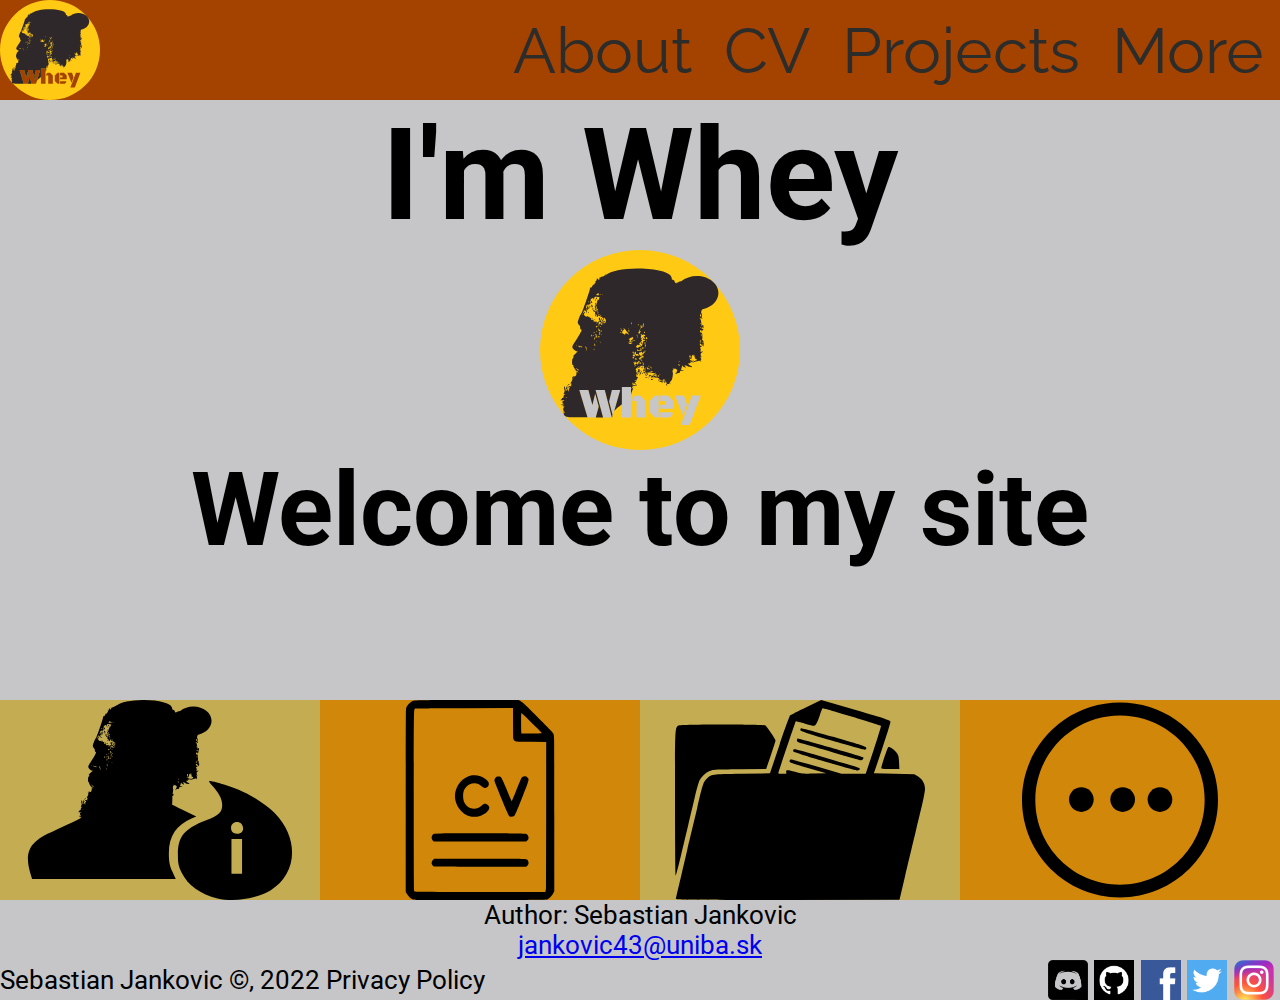
<file: index.html>
<!DOCTYPE html>
<html>
    <head>
        <meta charset="UTF-8">
        <meta name="viewport" content="width=device-width, initial-scale=1.0">
        <title>Main page</title>
        <link rel="stylesheet" href="styles/styles.css">
        <link rel="preconnect" href="https://fonts.googleapis.com">
        <link rel="preconnect" href="https://fonts.gstatic.com" crossorigin>
        <link href="https://fonts.googleapis.com/css2?family=Raleway&family=Roboto&display=swap" rel="stylesheet">
    </head>
    <body>
      <header class="navbar">
          <a href="index.html"><img alt="Logo" src="images/logo.svg" class="logo_icon"></a>
          <nav class="upper_navigation">
            <ul class="nav_links">
              <li><a href="about.html">About</a></li>
              <li><a href="cv.html">CV</a></li>
              <li><a href="projects.html">Projects</a></li>
              <li><a href="more.html">More</a></li>
            </ul>
          </nav>
      </header>

      <section class="intro">
        <div class="container">
          <h1>I'm Whey</h1>
          <div class="spacer">
            <img alt="Logo" src="images/logo.svg" id="rotating_logo">
          </div>
          <h2>Welcome to my site</h2>
        </div>
      </section>    

      <section>
        <div class="box_big">
          <div class="box_about">
            <a href="about.html"><img alt="About icon" src="images/about_icon.svg" class="box_icon"></a>
          </div>

          <div class="box_cv">
            <a href="cv.html"><img alt="CV icon" src="images/cv_icon.svg" class="box_icon"></a>
          </div>

          <div class="box_portfolio">
            <a href="projects.html"><img alt="Projects icon" src="images/portfolio_icon.svg" class="box_icon"></a>
          </div>

          <div class="box_more">
            <a href="more.html"><img alt="More icon" src="images/more_icon.svg" class="box_icon"></a>
          </div>
        </div>
      </section>

      <footer>
        <p class="fut_one">Author: Sebastian Jankovic<br>
        <a href="mailto:hege@example.com">jankovic43@uniba.sk</a></p>

        <div class="fut_row">
          <span class="copy">Sebastian Jankovic &copy;, 2022 Privacy Policy</span>
          <ul class="fut_soc_media">
            <li><a href="discord.com"><img alt="Discord icon" src="images/discord.png" class="fut_icon"></a></li>
            <li><a href="github.com"><img alt="Github icon" src="images/github.png" class="fut_icon"></a></li>
            <li><a href="facebook.com"><img alt="Facebook icon" src="images/facebook.png" class="fut_icon"></a></li>
            <li><a href="twitter.com"><img alt="Twitter icon" src="images/twitter.png" class="fut_icon"></a></li>
            <li><a href="instagram.com"><img alt="Instagram icon" src="images/instagram.png" class="fut_icon"></a></li>
          </ul>
        </div>
      </footer>
    </body>
</html>
</file>
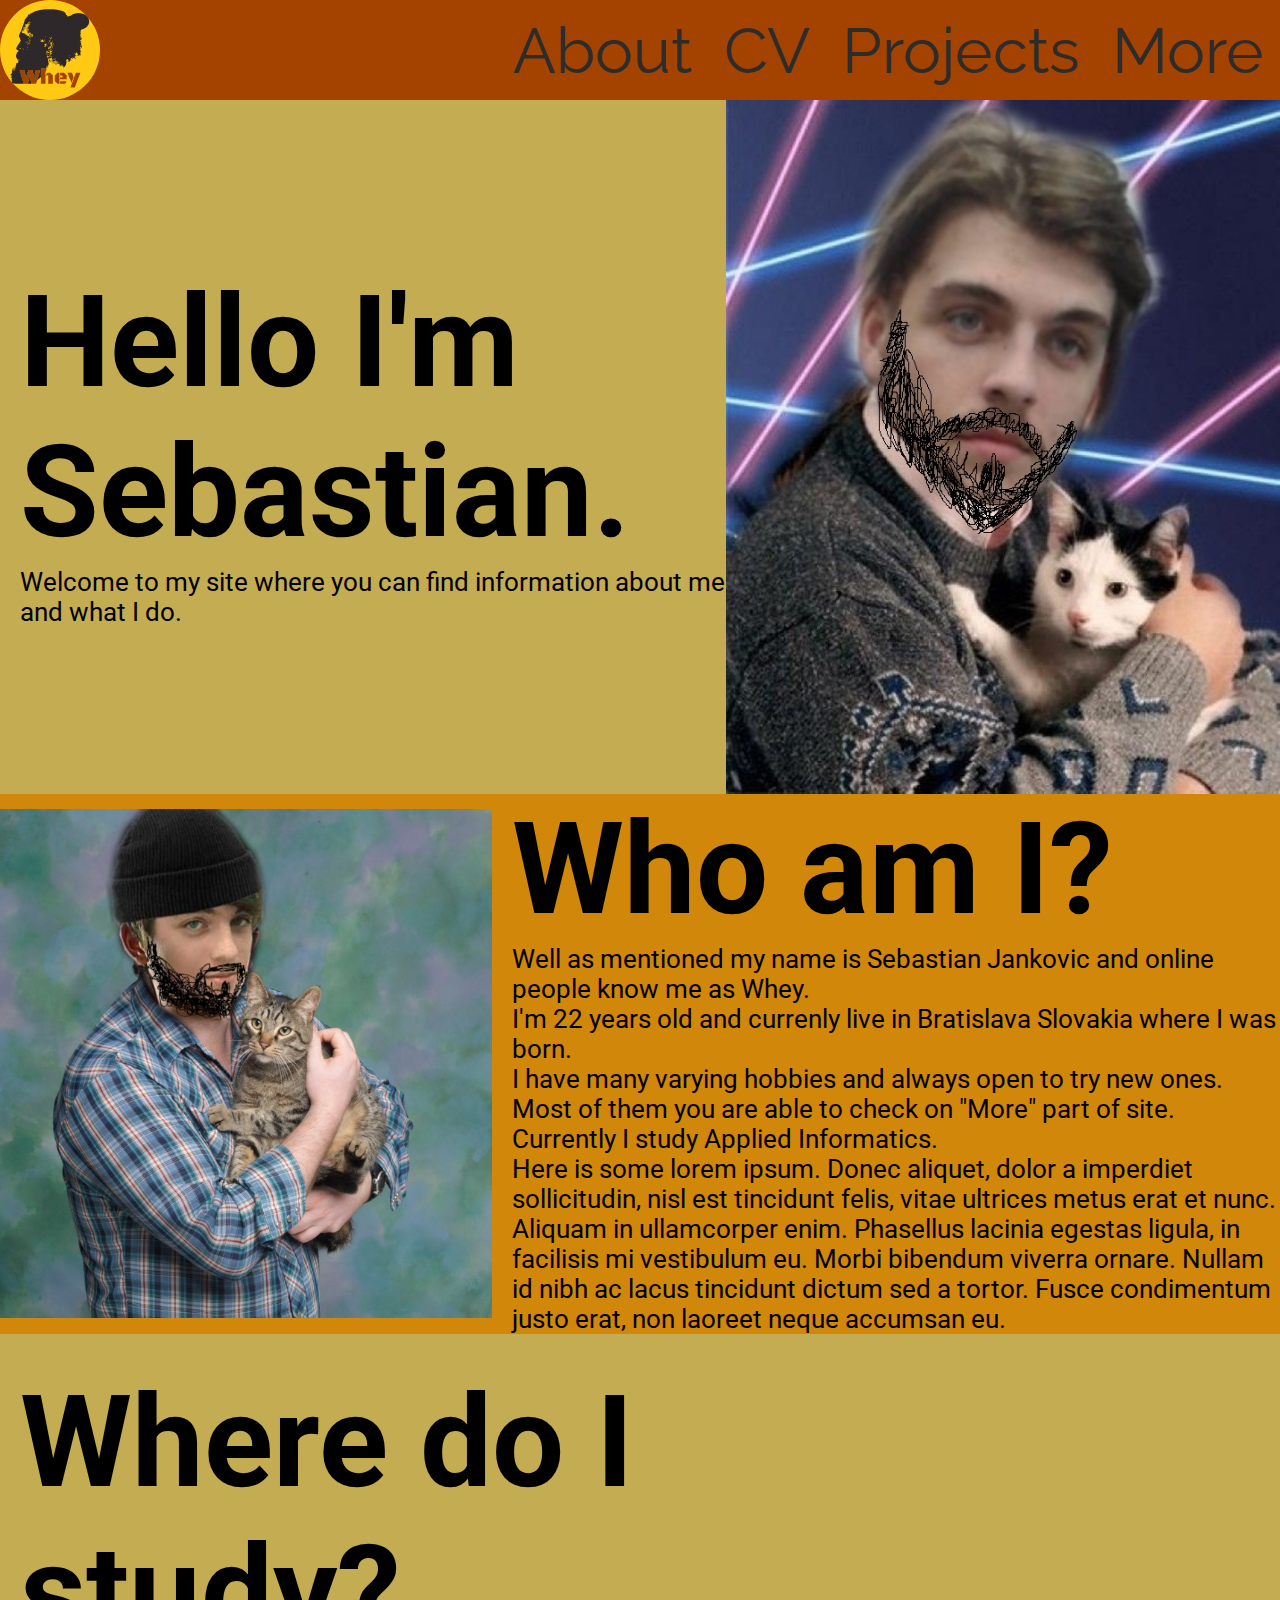
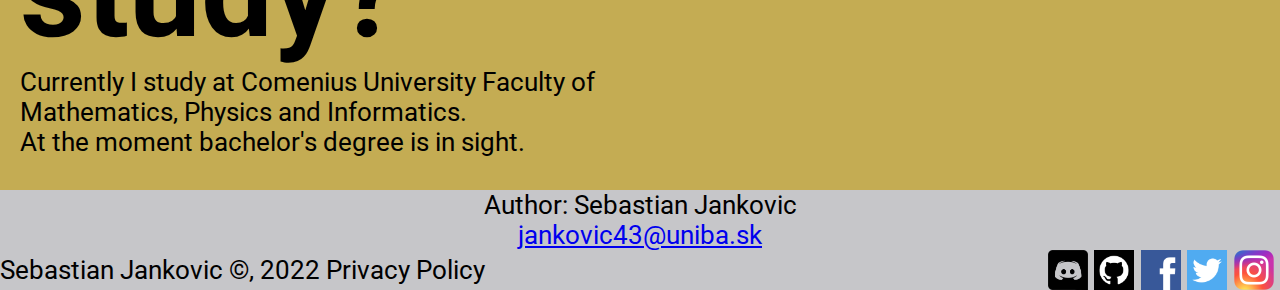
<file: about.html>
<!DOCTYPE html>
<html>
    <head>
        <meta charset="UTF-8">
        <title>Main page</title>
        <link rel="stylesheet" href="styles/styles.css">
        <link rel="stylesheet" href="styles/styles_about.css">
        <link rel="preconnect" href="https://fonts.googleapis.com">
        <link rel="preconnect" href="https://fonts.gstatic.com" crossorigin>
        <link href="https://fonts.googleapis.com/css2?family=Raleway&family=Roboto&display=swap" rel="stylesheet">
    </head>
    <body>
        <header class="navbar">
            <a href="index.html"><img alt="Logo" src="images/logo.svg" class="logo_icon"></a>
            <nav class="upper_navigation">
                <ul class="nav_links">
                    <li><a href="about.html">About</a></li>
                    <li><a href="cv.html">CV</a></li>
                    <li><a href="projects.html">Projects</a></li>
                    <li><a href="more.html">More</a></li>
                </ul>
            </nav>
        </header>
        <section class="section_one" style="margin-top: 100px">
            <div class="section_one_img">
                <img alt="Picture of me with cat" src="images/image_one.jpg">
            </div>

            <div class="section_one_text">
                <h1>Hello I'm Sebastian.</h1>
                <p>Welcome to my site where you can find information about me and what I do.</p> 
            </div>
        </section>

        <section class="section_two">
            <div class="section_two_img" >
                <img alt="Picture of me with cat" src="images/image_two.jpg">
            </div>

            <div class="section_two_text">
                <h1>Who am I?</h1>
                <p>Well as mentioned my name is Sebastian Jankovic and online people know me as Whey.</p>
                <p>I'm 22 years old and currenly live in Bratislava Slovakia where I was born.</p> 
                <p>I have many varying hobbies and always open to try new ones. Most of them you are able to check on "More" part of site.</p>
                <p>Currently I study Applied Informatics.</p>
                <p>Here is some lorem ipsum. Donec aliquet, dolor a imperdiet sollicitudin, nisl est tincidunt felis, vitae ultrices metus erat et nunc. Aliquam in ullamcorper enim. Phasellus lacinia egestas ligula, in facilisis mi vestibulum eu. Morbi bibendum viverra ornare. Nullam id nibh ac lacus tincidunt dictum sed a tortor. Fusce condimentum justo erat, non laoreet neque accumsan eu.</p>

            </div>
        </section>
        
        <section class="section_one">
            <!--Normal one from google didnt pass validator, link: https://stackoverflow.com/questions/39489007/how-to-validate-google-map-embed-code-iframe -->
            <div class="section_one_img">
                <!-- Responsive iFrame -->
                <div class="flexible-container">
                    <!-- Responsive iFrame -->
                    <div class="flexible-container">
                        <iframe src="https://maps.google.com/maps?q=fmfi&t=&z=13&ie=UTF8&iwloc=&output=embed" class="g_map"></iframe>
                    </div>
                </div>
            </div>

            <div class="section_one_text">
                <h1>Where do I study?</h1>
                <p>Currently I study at Comenius University Faculty of Mathematics, Physics and Informatics.</p>
                <p>At the moment bachelor's degree is in sight.</p>
            </div>
        </section>
    
        <footer>
            <p class="fut_one">Author: Sebastian Jankovic<br>
            <a href="mailto:hege@example.com">jankovic43@uniba.sk</a></p>
    
            <div class="fut_row">
                <span class="copy">Sebastian Jankovic &copy;, 2022 Privacy Policy</span>
                <ul class="fut_soc_media">
                    <li><a href="discord.com"><img alt="Discord icon" src="images/discord.png" class="fut_icon"></a></li>
                    <li><a href="github.com"><img alt="Github icon" src="images/github.png" class="fut_icon"></a></li>
                    <li><a href="facebook.com"><img alt="Facebook icon" src="images/facebook.png" class="fut_icon"></a></li>
                    <li><a href="twitter.com"><img alt="Twitter icon" src="images/twitter.png" class="fut_icon"></a></li>
                    <li><a href="instagram.com"><img alt="Instagram icon" src="images/instagram.png" class="fut_icon"></a></li>
                </ul>
            </div>
        </footer>
    </body>
</html>
</file>
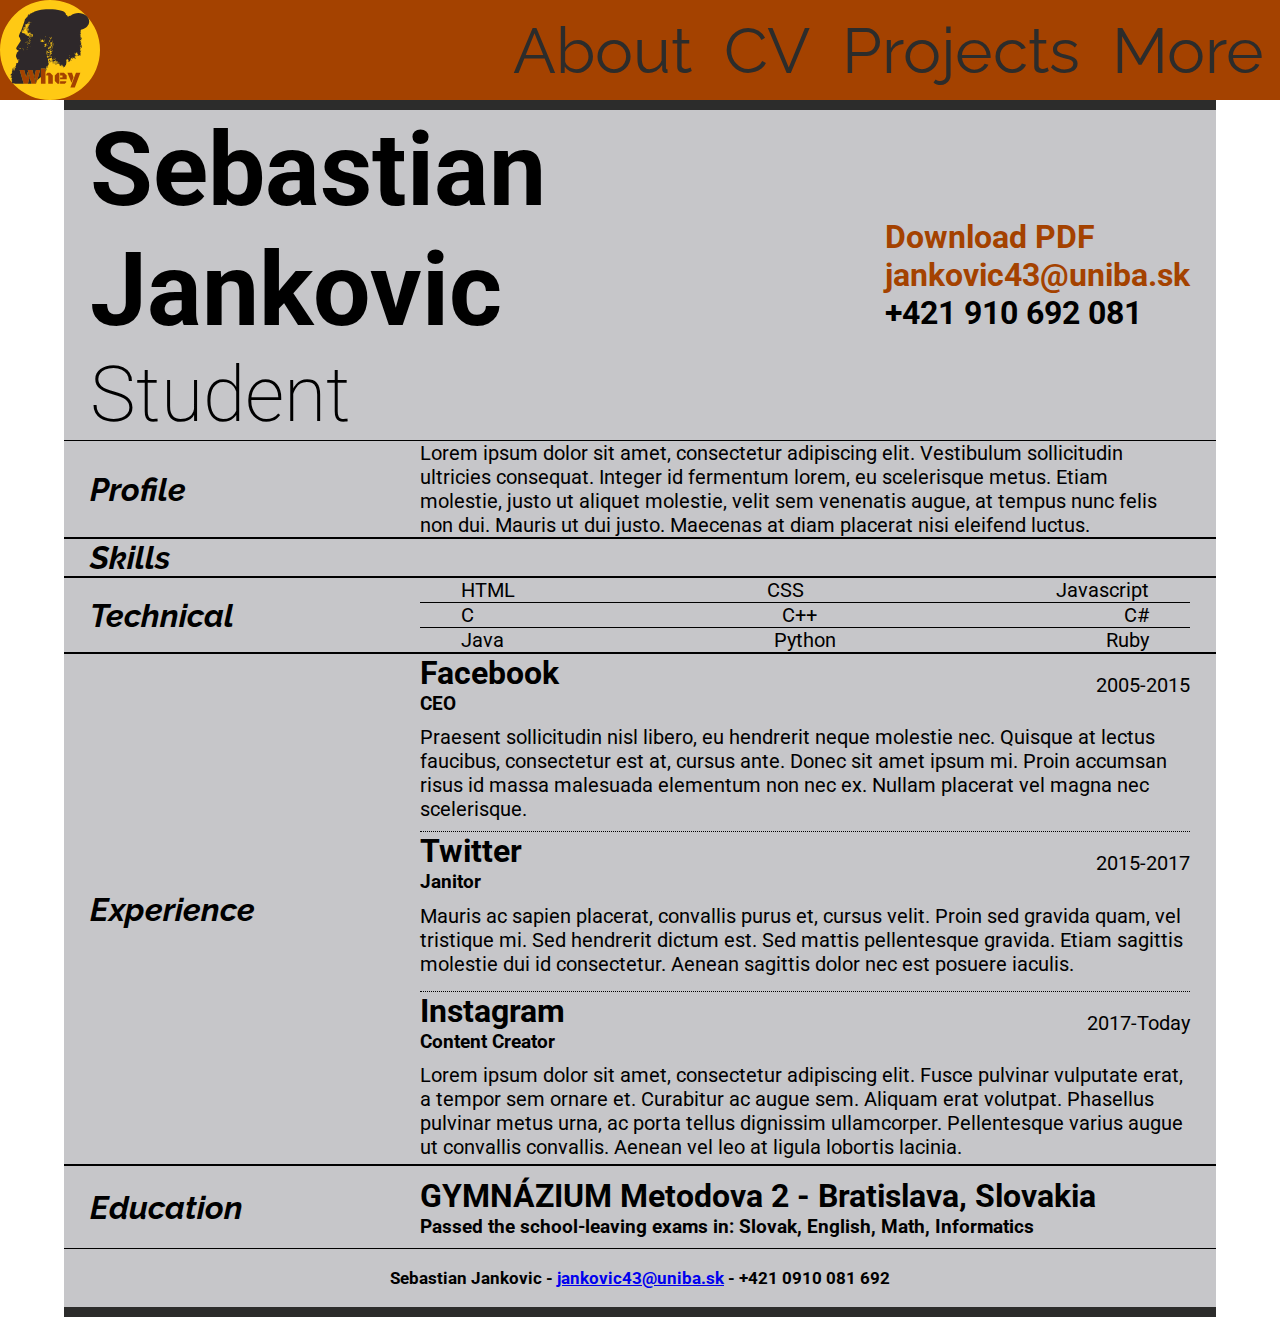
<file: cv.html>
<!DOCTYPE html>
<html>
    <head>
        <meta charset="UTF-8">
        <title>Main page</title>
        <link rel="stylesheet" href="styles/styles.css">
        <link rel="stylesheet" href="styles/styles_cv.css">
        <link rel="preconnect" href="https://fonts.googleapis.com">
        <link rel="preconnect" href="https://fonts.gstatic.com" crossorigin>
        <link href="https://fonts.googleapis.com/css2?family=Raleway&family=Roboto&display=swap" rel="stylesheet">
    </head>
    <body>
        <header class="navbar">
                <a href="index.html"><img alt="Logo" src="images/logo.svg" class="logo_icon"></a>
                <nav class="upper_navigation">
                    <ul class="nav_links">
                        <li><a href="about.html">About</a></li>
                        <li><a href="cv.html">CV</a></li>
                        <li><a href="projects.html">Projects</a></li>
                        <li><a href="more.html">More</a></li>
                    </ul>
              </nav>
        </header>
    
        <main>
            <div class="line"></div>
            <div id="cv_header">
                <div class="inside_header">
                    <div class="rcv_left_m">
                        <h1>Sebastian Jankovic</h1>
					    <h2>Student</h2>
                    </div>
                    <div class="rcv_right">
                        <h3><a id="pdf" href="#">Download PDF</a></h3>
						<h3><a id="mail" href="mailto:jankovic43@uniba.sk">jankovic43@uniba.sk</a></h3>
						<h3>+421 910 692 081</h3>
                    </div>
                </div>       
            </div>
            <div id="cv_body">
                <div class="cv_body_box">
                    <div class="title">
                        <h3>Profile</h3>
                    </div>
                    <div class="inside">
                        <p>Lorem ipsum dolor sit amet, consectetur adipiscing elit. Vestibulum sollicitudin ultricies consequat. Integer id fermentum lorem, eu scelerisque metus. Etiam molestie, justo ut aliquet molestie, velit sem venenatis augue, at tempus nunc felis non dui. Mauris ut dui justo. Maecenas at diam placerat nisi eleifend luctus.</p>
                    </div>
                </div>

                <div class="cv_body_box">
                    <div class="title">
                        <h3>Skills</h3>
                    </div>
                    <div class="inside">
                    </div>
                </div>

                <div class="cv_body_box">
                    <div class="title">
                        <h3>Technical</h3>
                    </div>
                    <div class="inside">
                        <div id='row_one'>
                            <p>HTML
                            <p>CSS</p>
                            <p>Javascript</p>
                        </div>
                        <div id='row_two'>
                            <p>C</p>
                            <p>C++</p>
                            <p>C#</p>
                        </div>
                        <div id='row_three'>
                            <p>Java</p>
                            <p>Python</p>
                            <p>Ruby</p>
                        </div>
                    </div>
                </div>

                <div class="cv_body_box">
                    <div class="title">
                        <h3>Experience</h3>
                    </div>
                    <div class="inside">
                        <div class="exp_box">
                            <div class="exp_box_top">
                                <div class="exp_box_top_left">
                                    <h3>Facebook</h3>
                                    <h4>CEO</h4>
                                </div>
                                <div class="exp_box_top_right">
                                    <p>2005-2015</p>
                                </div>
                            </div>
                            <div class="exp_box_bot">
                                <p>Praesent sollicitudin nisl libero, eu hendrerit neque molestie nec. Quisque at lectus faucibus, consectetur est at, cursus ante. Donec sit amet ipsum mi. Proin accumsan risus id massa malesuada elementum non nec ex. Nullam placerat vel magna nec scelerisque.</p>
                            </div>
                        </div>

                        <div class="exp_box_add">
                            <div class="exp_box_top">
                                <div class="exp_box_top_left">
                                    <h3>Twitter</h3>
                                    <h4>Janitor</h4>
                                </div>
                                <div class="exp_box_top_right">
                                    <p>2015-2017</p>
                                </div>
                            </div>
                            <div class="exp_box_bot">
                                <p>Mauris ac sapien placerat, convallis purus et, cursus velit. Proin sed gravida quam, vel tristique mi. Sed hendrerit dictum est. Sed mattis pellentesque gravida. Etiam sagittis molestie dui id consectetur. Aenean sagittis dolor nec est posuere iaculis.</p>
                            </div>
                        </div>

                        <div class="exp_box_add">
                            <div class="exp_box_top">
                                <div class="exp_box_top_left">
                                    <h3>Instagram</h3>
                                    <h4>Content Creator</h4>
                                </div>
                                <div class="exp_box_top_right">
                                    <p>2017-Today</p>
                                </div>
                            </div>
                            <div class="exp_box_bot">
                                <p>Lorem ipsum dolor sit amet, consectetur adipiscing elit. Fusce pulvinar vulputate erat, a tempor sem ornare et. Curabitur ac augue sem. Aliquam erat volutpat. Phasellus pulvinar metus urna, ac porta tellus dignissim ullamcorper. Pellentesque varius augue ut convallis convallis. Aenean vel leo at ligula lobortis lacinia.</p>
                            </div>
                        </div>

                    </div>
                </div>

                <div class="cv_body_box">
                    <div class="title">
                        <h3>Education</h3>
                    </div>
                    <div class="inside">
                        <div class="edu_box">
                            <div class="edu_name">
                                <h3>GYMNÁZIUM Metodova 2 - Bratislava, Slovakia</h3>
                            </div>
                            <div class="edu_info">
                                <h4>Passed the school-leaving exams in: Slovak, English, Math, Informatics</h4>
                            </div> 
                        </div>
                        
                    </div>
                </div>
            </div>
            <div id="cv_footer">
                <h6>Sebastian Jankovic - <a href="mailto:jankovic43@uniba.sk">jankovic43@uniba.sk</a> - +421 0910 081 692</h6>
            </div>
            <div class="line"></div>
        </main>
    </body>
</html>
</file>
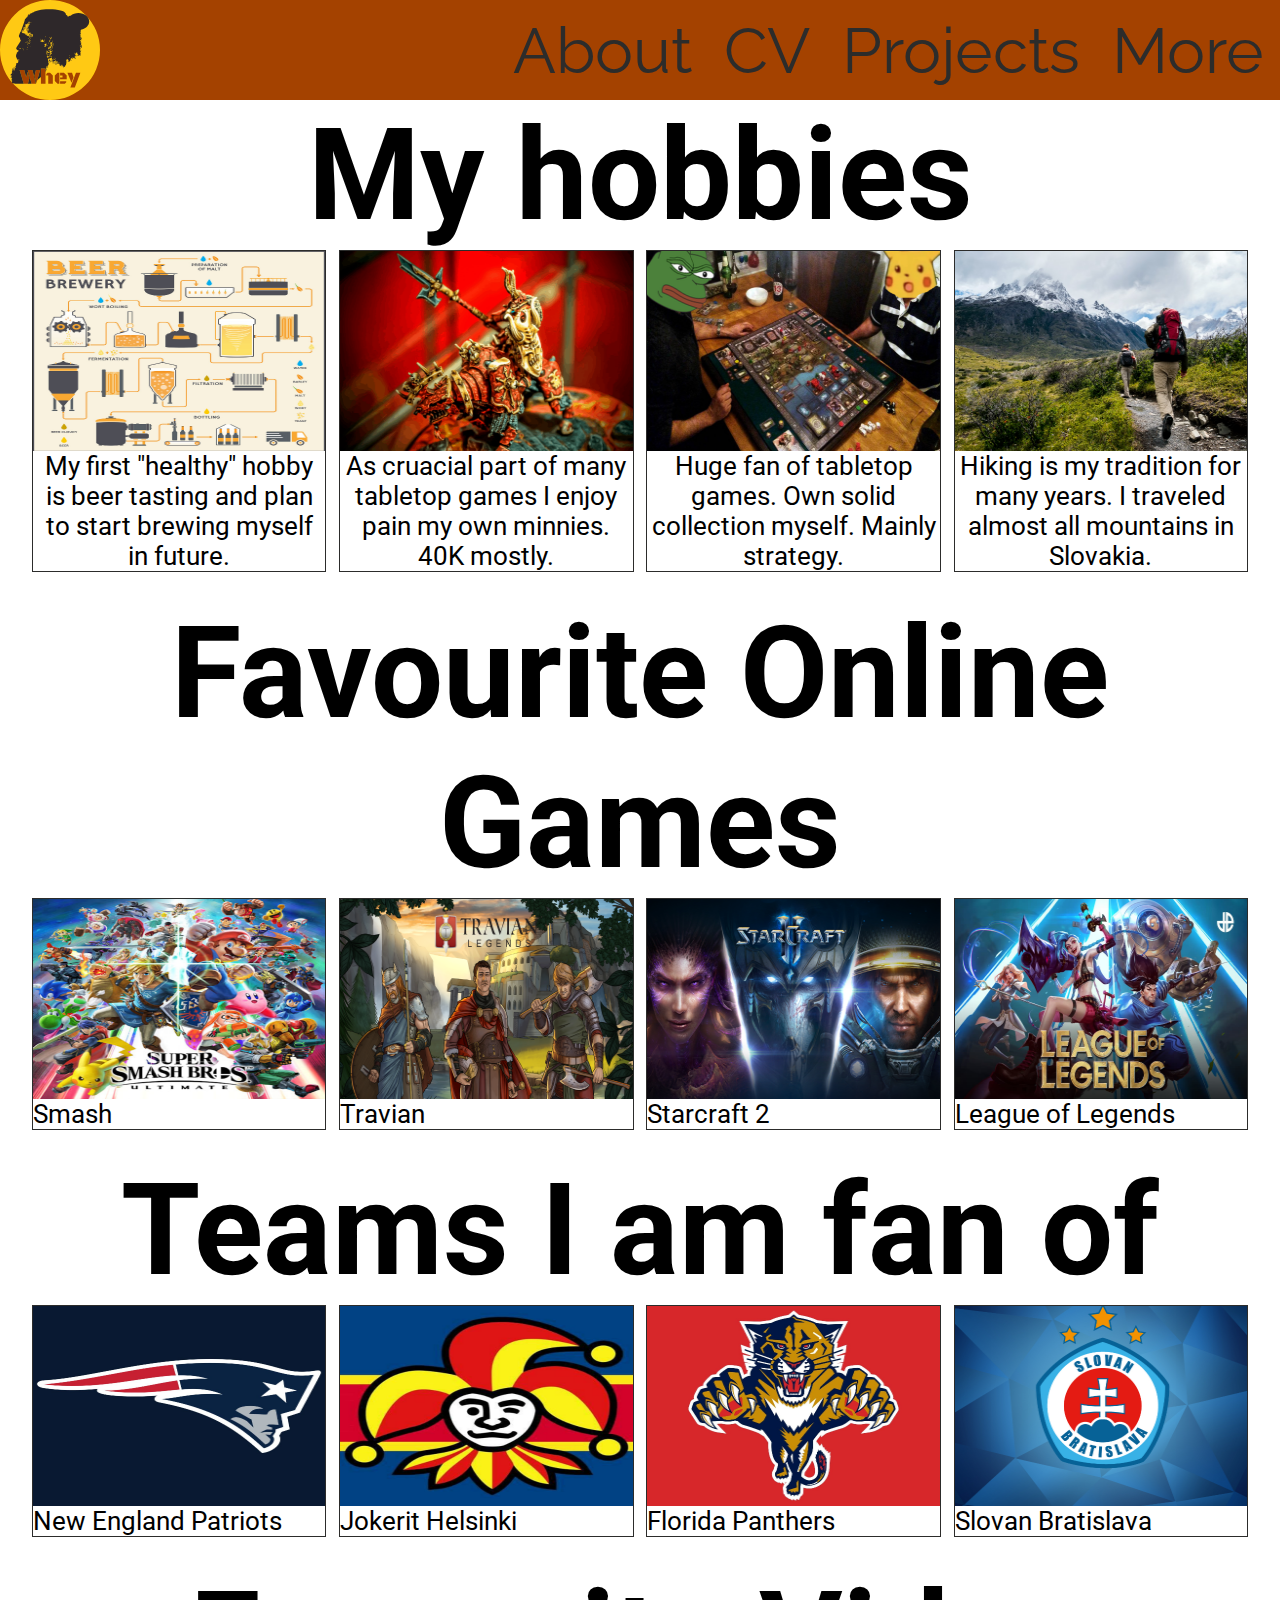
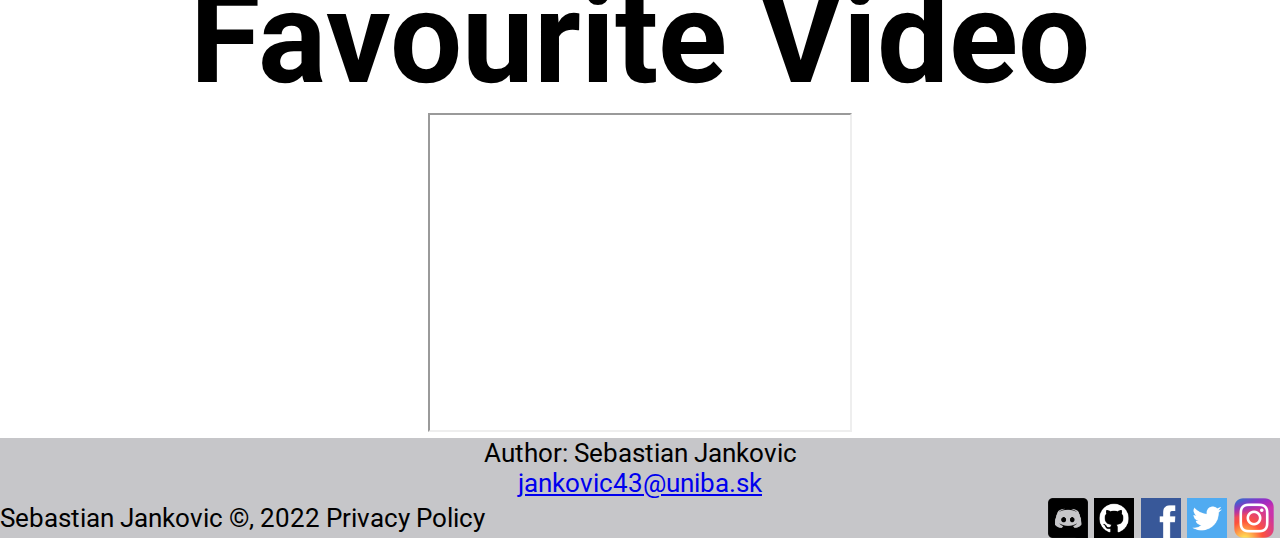
<file: more.html>
<!DOCTYPE html>
<html>
    <head>
        <meta charset="UTF-8">
        <title>Main page</title>
        <meta name="viewport" content="width=device-width, initial-scale=1.0">
        <link rel="stylesheet" href="styles/styles.css">
        <link rel="stylesheet" href="styles/styles_more.css">
        <link rel="preconnect" href="https://fonts.googleapis.com">
        <link rel="preconnect" href="https://fonts.gstatic.com" crossorigin>
        <link href="https://fonts.googleapis.com/css2?family=Raleway&family=Roboto&display=swap" rel="stylesheet">
    </head>
    <body>
        <header class="navbar">
            <a href="index.html"><img alt="Logo" src="images/logo.svg" class="logo_icon"></a>
            <nav class="upper_navigation">
            
                <ul class="nav_links">
                    <li><a href="about.html">About</a></li>
                    <li><a href="cv.html">CV</a></li>
                    <li><a href="projects.html">Projects</a></li>
                    <li><a href="#">More</a></li>
                </ul>
            </nav>
        </header>

        <section class="hobbies_gallery" style="margin-top: 100px">
            <div class="hobbies_gallery_text">
                <h1>My hobbies</h1>
            </div>

            <div class="hobbies_gallery_pictures">
                <div class="responsive">
                    <div class="gallery">
                        <a href="images/hiking.png">
                        <img src="images/hiking.png" alt="Hiking" class="gallery_img">
                        </a>
                        <div class="desc">Hiking is my tradition for many years. I traveled almost all mountains in Slovakia.</div>
                    </div>
                </div>
                  
                  
                <div class="responsive">
                    <div class="gallery">
                        <a href="#">
                            <img src="images/tabletop.png" alt="Tabletop Gamming" class="gallery_img">
                        </a>
                        <div class="desc">Huge fan of tabletop games. Own solid collection myself. Mainly strategy.</div>
                    </div>
                </div>
                  
                <div class="responsive">
                    <div class="gallery">
                        <a href="#">
                            <img src="images/warhammer_minni.png" alt="Painting minis" class="gallery_img">
                        </a>
                        <div class="desc">As cruacial part of many tabletop games I enjoy pain my own minnies. 40K mostly.</div>
                    </div>
                </div>
                  
                <div class="responsive">
                    <div class="gallery">
                        <a href="#">
                        <img src="images/beer.png" alt="Beer" class="gallery_img">
                        </a>
                        <div class="desc">My first "healthy" hobby is beer tasting and plan to start brewing myself in future.</div>
                    </div>
                </div>
            </div>
        </section>

        <section class="games_gallery">
            <div class="hobbies_gallery_text">
                <h1>Favourite Online Games</h1>
            </div>

            <div class="hobbies_gallery_pictures">
                <div class="responsive">
                    <div class="gallery">
                        <a href="#">
                        <img src="images/lol.png" alt="League of Legends" class="gallery_img">
                        </a>
                        <div class="desc">League of Legends</div>
                    </div>
                </div>
                  
                  
                <div class="responsive">
                    <div class="gallery">
                        <a href="#">
                            <img src="images/sc2.png" alt="Starcraft 2" class="gallery_img">
                        </a>
                        <div class="desc">Starcraft 2</div>
                    </div>
                </div>
                  
                <div class="responsive">
                    <div class="gallery">
                        <a href="#">
                            <img src="images/travian.png" alt="Travian" class="gallery_img">
                        </a>
                        <div class="desc">Travian</div>
                    </div>
                </div>
                  
                <div class="responsive">
                    <div class="gallery">
                        <a href="#">
                        <img src="images/smash.png" alt="Smash" class="gallery_img">
                        </a>
                        <div class="desc">Smash</div>
                    </div>
                </div>
            </div>
        </section>

        <section class="team_gallery">
            <div class="hobbies_gallery_text">
                <h1>Teams I am fan of</h1>
            </div>

            <div class="hobbies_gallery_pictures">
                <div class="responsive">
                    <div class="gallery">
                        <a href="#">
                        <img src="images/slovan.png" alt="Slovan Bratislava" class="gallery_img">
                        </a>
                        <div class="desc">Slovan Bratislava</div>
                    </div>
                </div>
                  
                  
                <div class="responsive">
                    <div class="gallery">
                        <a href="#">
                            <img src="images/panthers.png" alt="Florida Panthers" class="gallery_img">
                        </a>
                        <div class="desc">Florida Panthers</div>
                    </div>
                </div>
                  
                <div class="responsive">
                    <div class="gallery">
                        <a href="#">
                            <img src="images/jokerit.png" alt="Jokerit Helsinki" class="gallery_img">
                        </a>
                        <div class="desc">Jokerit Helsinki</div>
                    </div>
                </div>
                  
                <div class="responsive">
                    <div class="gallery">
                        <a href="#">
                        <img src="images/pats.png" alt="New England Patriots" class="gallery_img">
                        </a>
                        <div class="desc">New England Patriots</div>
                    </div>
                </div>
            </div>
        </section>

        <section id="fav_video">
            <div class="hobbies_gallery_text">
                <h1>Favourite Video</h1>
            </div>
            <div id="video_video">
                <iframe src="https://www.youtube.com/embed/SyimUCBIo6c" id="ytb_link">
                </iframe>
            </div>
        </section>

        <footer>
            <p class="fut_one">Author: Sebastian Jankovic<br>
            <a href="mailto:hege@example.com">jankovic43@uniba.sk</a></p>

            <div class="fut_row">
                <span class="copy">Sebastian Jankovic &copy;, 2022 Privacy Policy</span>
                <ul class="fut_soc_media">
                    <li><a href="discord.com"><img alt="Discord icon" src="images/discord.png" class="fut_icon"></a></li>
                    <li><a href="github.com"><img alt="Github icon" src="images/github.png" class="fut_icon"></a></li>
                    <li><a href="facebook.com"><img alt="Facebook icon" src="images/facebook.png" class="fut_icon"></a></li>
                    <li><a href="twitter.com"><img alt="Twitter icon" src="images/twitter.png" class="fut_icon"></a></li>
                    <li><a href="instagram.com"><img alt="Instagram icon" src="images/instagram.png" class="fut_icon"></a></li>
                </ul>
            </div>
        </footer>
    </body>
</html>
</file>
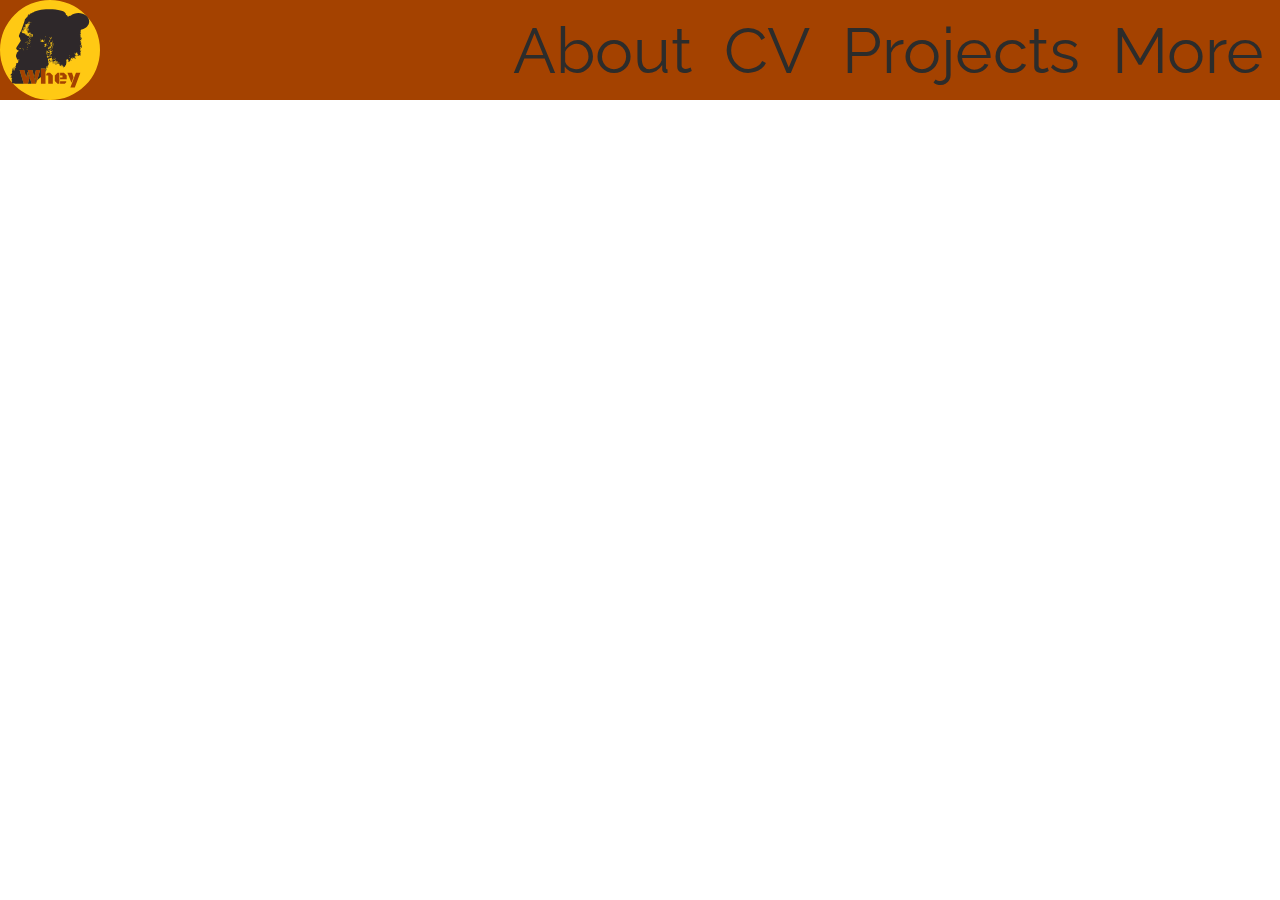
<file: projects/rocnikovy_dva.html>
<!DOCTYPE html>
<html>
    <head>
        <meta charset="UTF-8">
        <title>Main page</title>
        <link rel="stylesheet" href="../styles/styles.css">
        <link rel="preconnect" href="https://fonts.googleapis.com">
        <link rel="preconnect" href="https://fonts.gstatic.com" crossorigin>
        <link href="https://fonts.googleapis.com/css2?family=Raleway&family=Roboto&display=swap" rel="stylesheet">
    </head>
    <body>
      <header class="navbar">
          <a href="../index.html"><img alt="Logo" src="../images/logo.svg" class="logo_icon"></a>
          <nav class="upper_navigation">
            <ul class="nav_links">
              <li><a href="../about.html">About</a></li>
              <li><a href="../cv.html">CV</a></li>
              <li><a href="../projects.html">Projects</a></li>
              <li><a href="../more.html">More</a></li>
            </ul>
          </nav>
      </header>

      

      <footer>
        <p class="fut_one">Author: Sebastian Jankovic<br>
        <a href="mailto:hege@example.com">jankovic43@uniba.sk</a></p>

        <div class="fut_row">
          <span class="copy">Sebastian Jankovic &copy;, 2022 Privacy Policy</span>
          <ul class="fut_soc_media">
            <li><a href="discord.com"><img alt="Discord icon" src="../images/discord.png" class="fut_icon"></a></li>
            <li><a href="github.com"><img alt="Github icon" src="../images/github.png" class="fut_icon"></a></li>
            <li><a href="facebook.com"><img alt="Facebook icon" src="../images/facebook.png" class="fut_icon"></a></li>
            <li><a href="twitter.com"><img alt="Twitter icon" src="../images/twitter.png" class="fut_icon"></a></li>
            <li><a href="instagram.com"><img alt="Instagram icon" src="../images/instagram.png" class="fut_icon"></a></li>
          </ul>
        </div>
      </footer>
    </body>
</html>
</file>
<file: styles/styles.css>
body {
    font-family: 'Roboto', sans-serif;
    margin: 0px;
    font-size: 2vw;
    background-color: white;
}

body h1{
    font-size: 10vw;
}
body h2{
    font-size: 8vw;
}

header {
    font-family: 'Raleway', sans-serif;
    background-color: #a44200;
    height: 100px;
    width: 100%;
    top: 0;
    position: fixed;
}

.logo_icon{
    height: 100px;
    width: 100px;
}

ul {
    margin: 0px;
    list-style-type: none;
    font-size: 5vw;
}

.navbar {
    display: flex;
    align-items: center;
    justify-content: space-between;
}

.nav_links{
    display: flex;
    align-items: center;
    justify-content: space-between;
}

.nav_links a{
    float: left;
    display: block;
    color: #2c2c2b;
    text-align: center;
    padding: 14px 16px;
    text-decoration: none;
    margin: 0;
}

.nav_links a:hover {
    color: white;
    height: 50%;
}

.intro{
    margin-top: 100px;
}

.container{
    text-align: center;
    background-color: #c6c6c9;
    height: 600px;
    font-size: 100px;
}

.spacer{
    height: 200px;
}

h1, h2, h3, h4, h5, h6, p, a{
    margin: 0px;
}



#rotating_logo:hover{
    transform:rotate(360deg);
    transition-duration:1s;
}

.box_big{
    display: flex;
    flex-wrap:wrap;
    height: 200px;
    
}


.box_about{
    background-color: #c4ac53;
    width: 25%;
}

.box_cv{
    background-color: #d0870a;
    width: 25%;
}

.box_portfolio{
    background-color: #c4ac53;
    width: 25%;
}

.box_more{
    background-color: #d0870a;
    width: 25%;
}
.box_icon{
    transition: width 1s;
}

.box_icon:hover{
    transform: rotate(-20deg);
}
img{
    display: block;
    height: 200px;
    width: 100%;
}

@media only screen and (max-width: 620px) {
    .box_big{
        display: flex;
        flex-wrap:wrap;
        flex-direction: column;
        height: 200px;
        width: 100%;
    }
}
footer{
    background-color: #c6c6c9;
    margin: 0;
}

.fut_one{
    text-align: center;
}

.fut_row{
    display: flex;
    align-items: center;
    justify-content: space-between;
}

.fut_soc_media{
    display: flex;
    align-items: center;
    justify-content: space-between;
}


.fut_icon{
    width: 40px;
    height: 40px;
    padding-right: 0.1em;
}
</file>
<file: styles/styles_about.css>
.section_one{

    background-color: #c4ac53;
    display: flex;
    align-items: center;
    justify-content: center
}

img{
    max-width: 100%;
    height: 100%;
}

.section_one_img{
    flex-basis: 70%;
    order: 2;
}

.section_one_text{
    padding-left: 20px;
}

.section_two{
    
    background-color: #d0870a;
    display: flex;
    align-items: center;
    justify-content: center
}

.section_two_img{
    flex-basis: 70%;
}

.section_two_text{
    padding-left: 20px;
    max-width: 60%;
}

/*Normal from google didnt pass validator*/
/*
https://stackoverflow.com/questions/39489007/how-to-validate-google-map-embed-code-iframe
*/
/* Flexible iFrame */

.Flexible-container {
    position: relative;
    padding-bottom: 56.25%;
    padding-top: 30px;
    height: 0;
    overflow: hidden;
  }
  .Flexible-container iframe,
  .Flexible-container object,
  .Flexible-container embed {
    position: absolute;
    top: 0;
    left: 0;
    width: 500px;
    height: 500px;
  }

.g_map{
    width: 600px;
    height: 450px;
    border: 0;
}
</file>
<file: styles/styles_cv.css>
body h1{
    font-size: 8vw;
}
body h2{
    font-size: 6vw;
}

body h3{
    font-size: 2.5vw;
}
body h4{
    font-size: 1.5vw;
}

header{
    position: relative;
}
main{
    font-family: 'Roboto', sans-serif;
    
}
.line{
    height: 10px;
    background-color: #2c2c2b;
    margin-left: 5%;
    margin-right: 5%;
}
#cv_header{
    background-color: #c6c6c9;
    margin-left: 5%;
    margin-right: 5%;
}
.inside_header{
    display: flex;
    align-items: center;
    justify-content: space-between;
    padding-left: 1em;
    padding-right: 1em;
}
.inside_header h2{
    font-weight: 200;
}

#pdf{
    text-decoration: none;
    color: #a44200;
}

#pdf:hover{
    background-color: #8d8d92;
    color: #2c2c2b;
}

#mail{
    text-decoration: none;
    color: #a44200;
}

#mail:hover{
    background-color: #8d8d92;
    color: #2c2c2b;
}

#cv_body{
    background-color: #c6c6c9;
    margin-left: 5%;
    margin-right: 5%;
}

.cv_body_box{
    border-style: solid;
    border-width: 1px;
    border-color: black;
    border-style: solid none solid none;
    padding-left: 1em;
    padding-right: 1em;
    display: flex;
    align-items: center;
    justify-content: space-between;

}

.title{
    font-family: 'Raleway', sans-serif;
    font-style: italic;
    width: 30%;
}

.inside{
    width: 70%;
    font-size: 0.8em;
}

#row_one{
    display:flex;
    align-items: center;
    justify-content: space-between;
    border-width: 0.25px;
    border-color: black;
    border-style: none none solid none;
}

#row_one p{
    padding-right: 2em;
    padding-left: 2em;
}

#row_two{
    display:flex;
    align-items: center;
    justify-content: space-between;
    border-width: 0.25px;
    border-color: black;
    border-style: none none solid none;
}

#row_two p{
    padding-right: 2em;
    padding-left: 2em;
}

#row_three{
    display:flex;
    align-items: center;
    justify-content: space-between;
}

#row_three p{
    padding-right: 2em;
    padding-left: 2em;
}

.exp_box_top{
    display:flex;
    align-items: center;
    justify-content: space-between;
    padding-bottom: 0.5em;
    
}

.exp_box_add{
    border-width: 0.25px;
    border-color: black;
    border-style: dotted none none none;
    margin-top: 0.5em;
    padding-bottom: 0.25em;
}

.edu_box{
    padding-top: 0.5em;
    padding-bottom: 0.5em;
}

#cv_footer{
    background-color: #c6c6c9;
    margin-left: 5%;
    margin-right: 5%;
    text-align: center;
    padding-top: 0.75em;
    padding-bottom: 0.75em;
    text-decoration: none;
}
</file>
<file: styles/styles_more.css>
.hobbies_gallery{
    text-align: center;
}

.hobbies_gallery_text{
    text-align: center;
}

.hobbies_gallery_pictures{
    display: flex;
    align-items: stretch;
    justify-content: center;
    flex-direction: row-reverse;
    padding-left: 2%;
    padding-right: 2%;
    padding-bottom: 1em;
}
.responsive{
    width: 25%;
    height: 100%;
    padding-left: 0.25em;
    padding-right: 0.25em;
}

.gallery{
    border: 1px solid #2c2c2b;
}
.gallery:hover {
    border: 1px solid #fbcb14;
}

.gallery_img{
    width: 100%;
    transition: width 1s;
}

.gallery_img:hover {
    width: 120%;
    height: 200%;
}
img:hover{
    z-index: 99999;
}

@media only screen and (max-width: 700px) {
    .hobbies_gallery_pictures{
        display: flex;
        align-items: center;
        justify-content: center;
        flex-direction: column-reverse;
        padding-left: 2%;
        padding-right: 2%;
        padding-bottom: 1em;
    }

    .responsive{
        width: 75%;
        height: 100%;
        padding-left: 0.25em;
        padding-right: 0.25em;
        font-size: 5vw;
    }
}

#fav_video{
    display: flex;
    align-items: center;
    justify-content: center;
    flex-direction: column;
}
#video_text{
    text-align: center;
}
#ytb_link{
    width: 420px;
    height: 315px;

}
</file>
